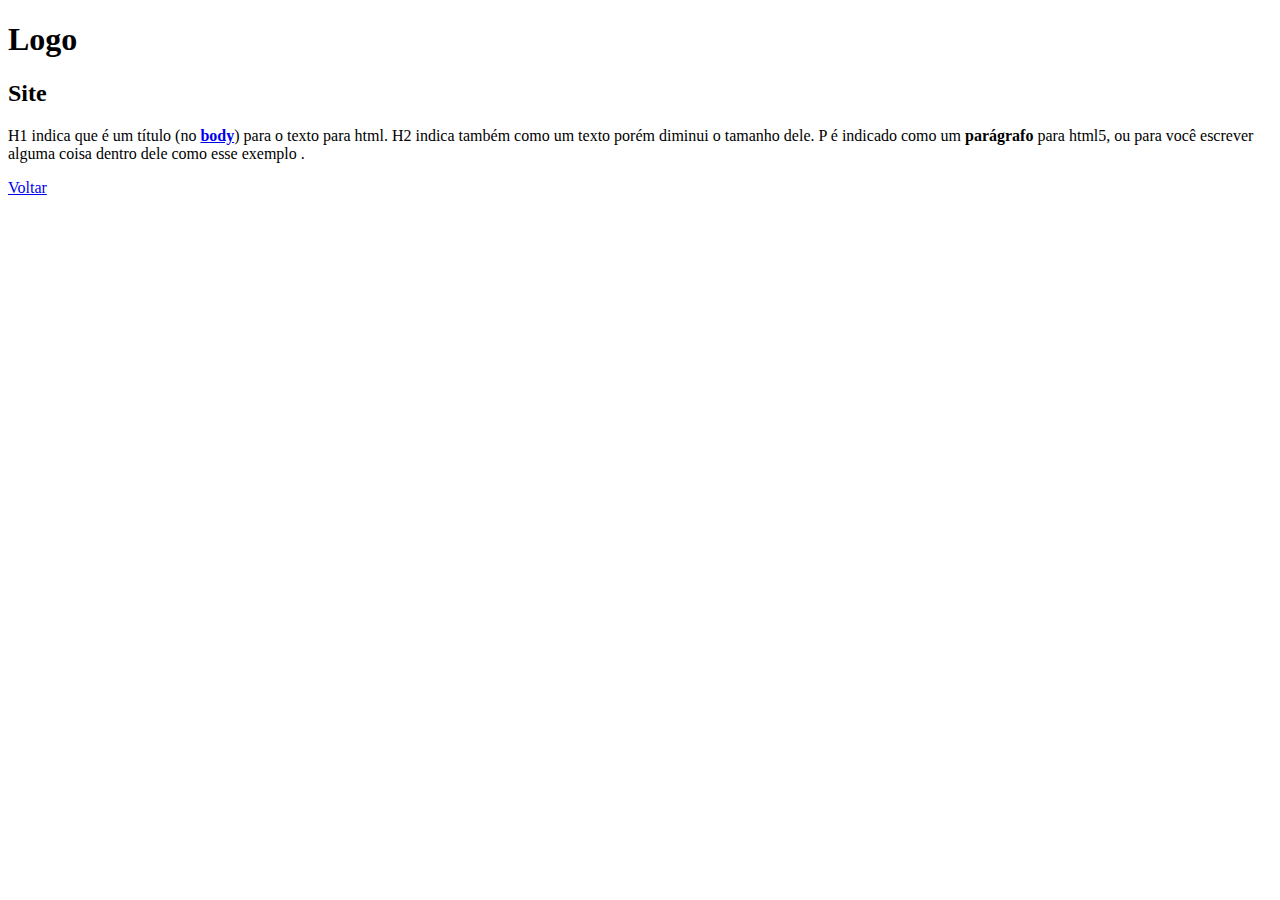
<file: Design Web/Vinicius/index.html>
<!DOCTYPE html>
<html lang="pt-br">
<head>
    <meta charset="UTF-8">
    <meta http-equiv="X-UA-Compatible" content="IE=edge">
    <meta name="viewport" content="width=device-width, initial-scale=1.0">
    <title>Document</title>
</head>
<body>
    <h1>Logo</h1>
    <h2>Site</h2> 
    <p>H1 indica que é um título (no <a href="https://www.google.com/search?q=body+tradu%C3%A7%C3%A3o&rlz=1C1FCXM_pt-PTBR999BR999&oq=body+trad&aqs=chrome.0.0i433i512j69i57j0i512l8.7805j1j7&sourceid=chrome&ie=UTF-8"><strong>body</strong></a>) para o texto para html. 
        H2 indica também como um texto porém diminui o tamanho dele.
         P é indicado como um <strong>parágrafo</strong> para html5, ou para você escrever alguma coisa dentro dele como esse exemplo .</p>
         <a href="index2.html">Voltar</a>
</body>
</html>
</file>
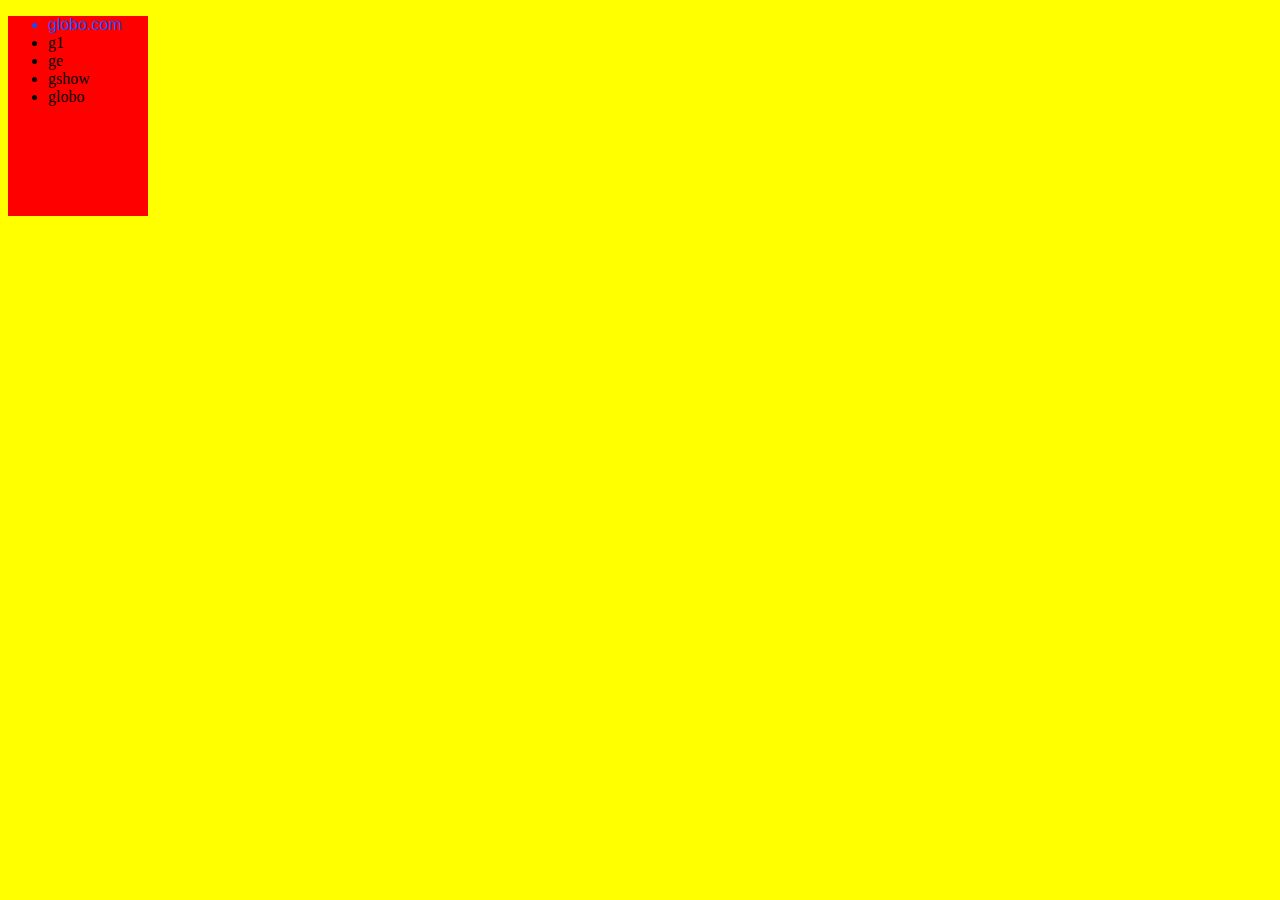
<file: Design Web/Vinicius/copia do g1/index.html>
<!DOCTYPE html>
<html lang="en">
<head>
    <meta charset="UTF-8">
    <meta http-equiv="X-UA-Compatible" content="IE=edge">
    <meta name="viewport" content="width=device-width, initial-scale=1.0">
    <title>Document</title>
    <link rel="stylesheet" href="style.css">
</head>
<body>
    <header>
        <nav class="">
            <ul id="" class="menu-list">
                <li id="globo-com">
                    globo.com
                </li>
                <li>
                    g1
                </li>
                <li>
                    ge
                </li>
                <li>
                    gshow
                </li>
                <li>
                    globo
                </li>
            </ul>
        </nav>
    </header>
</body>
</html>
</file>
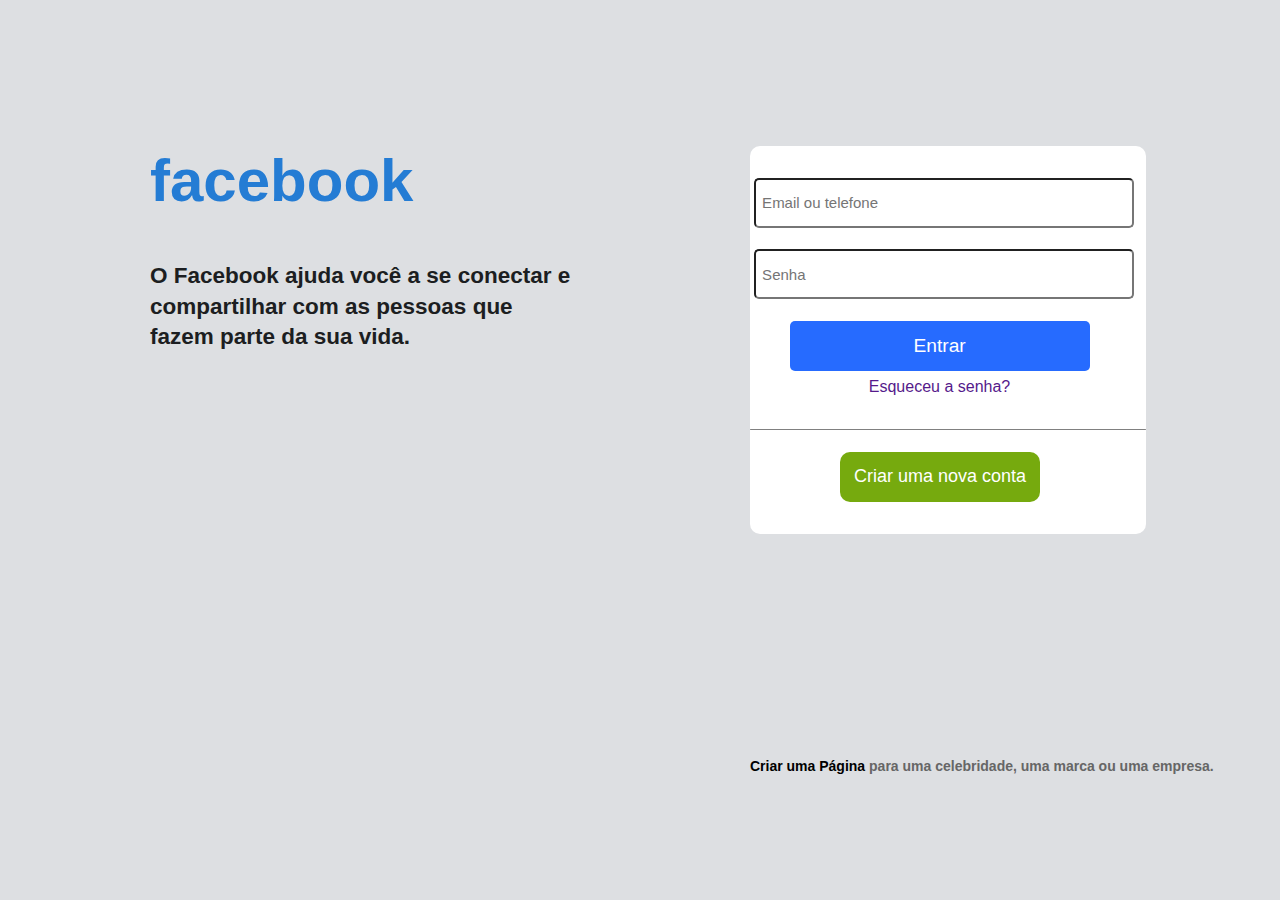
<file: Design Web/Vinicius/facebook/index.html>
<!DOCTYPE html>
<html lang="en">
<head>
    <meta charset="UTF-8">
    <meta http-equiv="X-UA-Compatible" content="IE=edge">
    <meta name="viewport" content="width=device-width, initial-scale=1.0">
    <title>Facebook</title>
    <link rel="stylesheet" href="style.css">
</head>
<body>
    <div class="titulos" id="titulos">
        <h1>facebook</h1>
        <div class="subtitulo">
            <h2>O Facebook ajuda você a se conectar e compartilhar com as pessoas que fazem parte da sua vida.</h2>
        </div>
    </div>
    <div class="formulario">
        <div class="_form">
            <div class="form2">
                <div class="_6">
                    <form action="" class="class">
                        <input type="hidden">
                        <input type="hidden">
                        <br>
                        <div class="_6lu">
                            <div>
                                <input type="text" class="inputtext" name="email" placeholder=" Email ou telefone">
                            </div>
                        </div>
                        <br>
                        <div class="_6lu">
                                <input type="password" class="inputtext" placeholder=" Senha">
                        </div>
                        <br>
                        <button class="entrar"><a href="">Entrar</a></button>
                        <br><br><br>
                        <div class="esqueceu">
                            <a href="">Esqueceu a senha?</a>
                        </div>
                        <br>
                        <div class="linha"></div>
                        <br>
                        <div class="criar">
                            <a href="" class="conta">Criar uma nova conta</a>
                        </div>
                        </div>
                    </form>
                </div>
            </div>
        </div>
        <p class="pagina"><a href="">Criar uma Página</a> para uma celebridade, uma marca ou uma empresa.</p>
    </div>
</body>
</html>
</file>
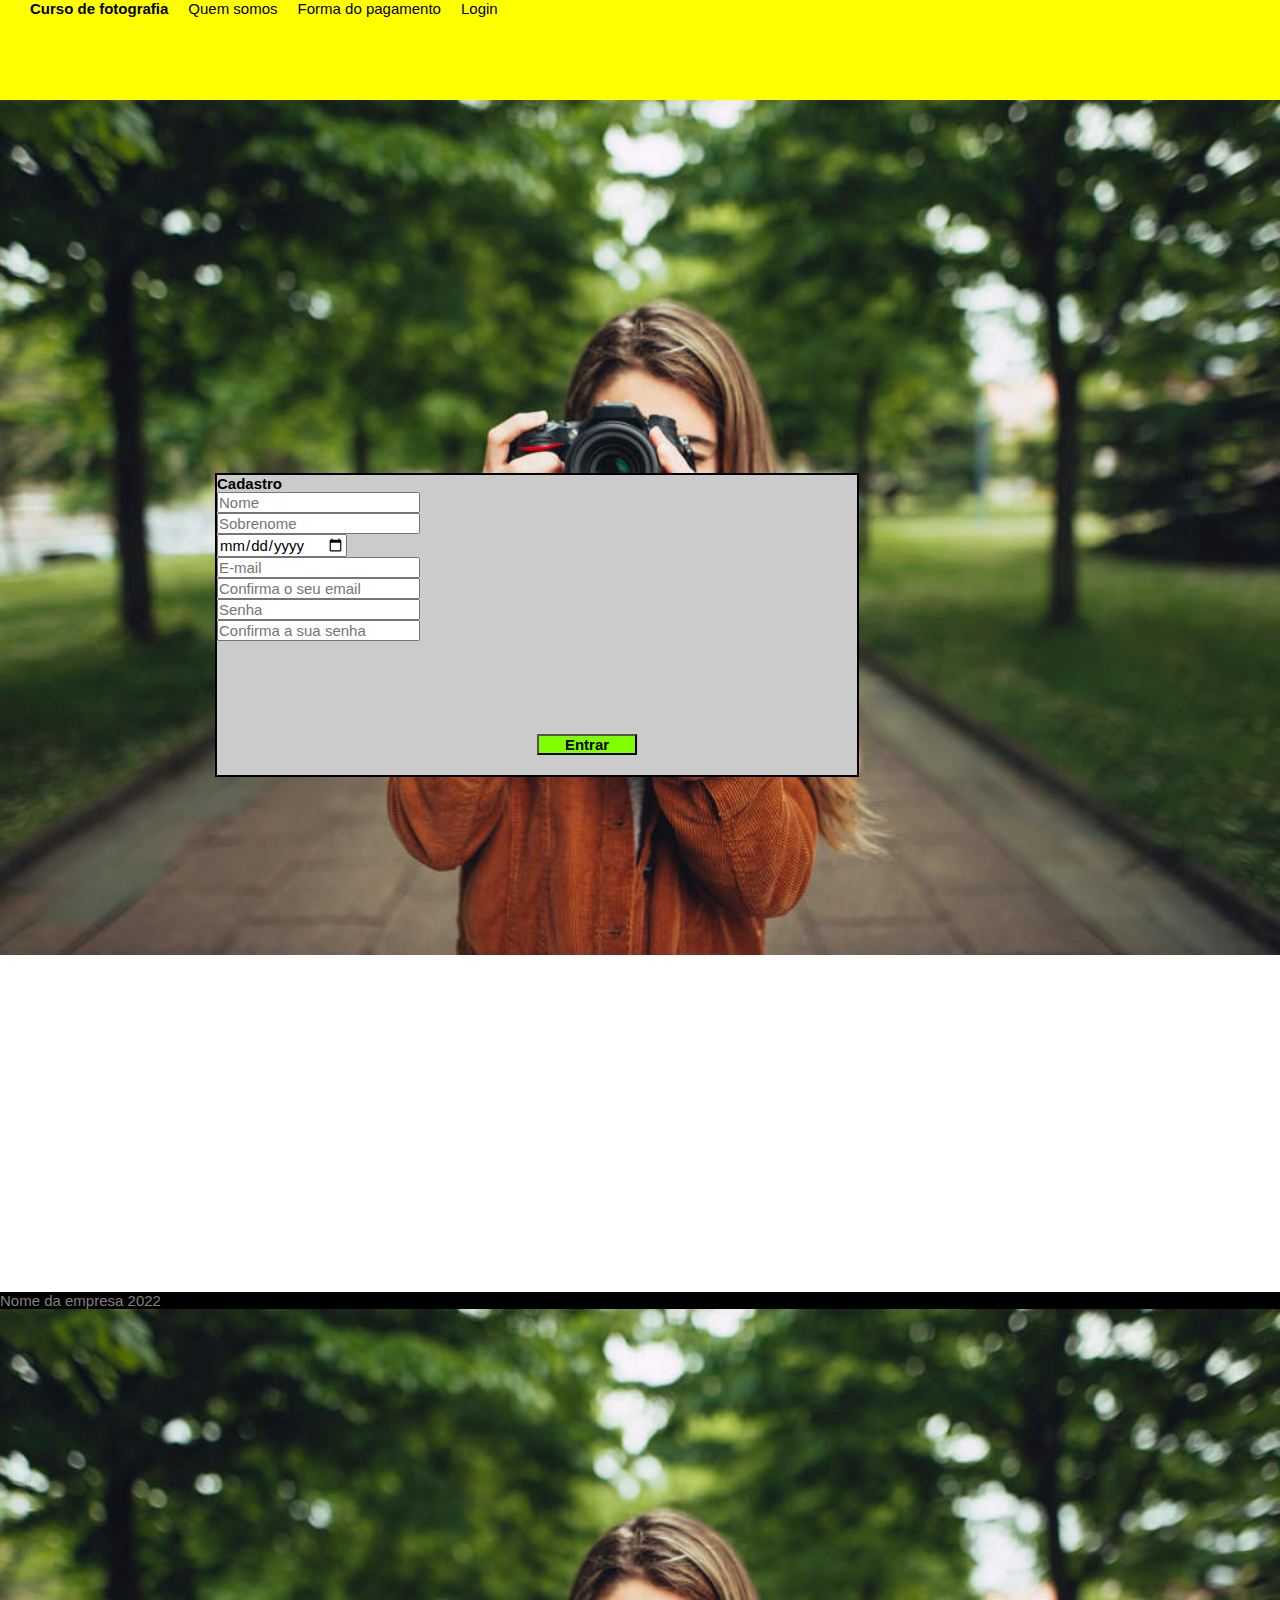
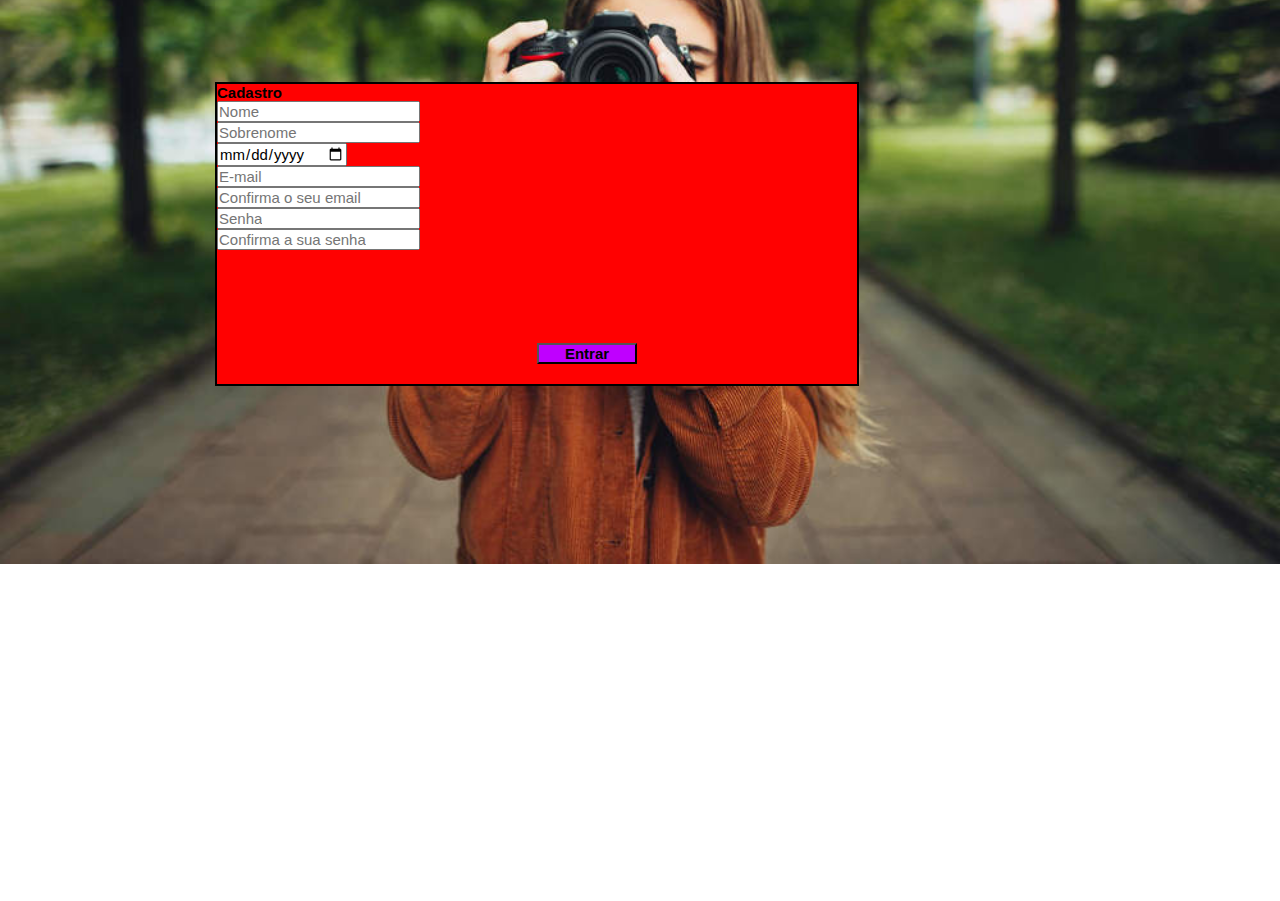
<file: Design Web/Vinicius/form-2/index.html>
<!DOCTYPE html>
<html lang="pt-br">
<head>
    <meta charset="UTF-8">
    <meta http-equiv="X-UA-Compatible" content="IE=edge">
    <meta name="viewport" content="width=device-width, initial-scale=1.0">
    <title>Site de fotografia</title>
    <link rel="stylesheet" href="style.css">
</head>
<body>
    <header>
        <ul class="ul" id="ul">
            <li class="li" id="li">
                <a href="/tarefa-completo/index.html">
                    <h1 class="titulo" id="titulo">Curso de fotografia</h1>
                </a>
            </li>
            <li class="li" id="li">
                <a href="">Quem somos</a>
            </li>
            <li>
                <a href="">Forma do pagamento</a>
            </li>
            <li> <a href="/form/formulario.html">Login</a></li>
        </ul>
    </header>
    <section>
        <img src="image/fotografia.jpg" alt="image1" class="image1" id="image" width="100%" height="auto">
        <form action="" class="form">
            <h3>Cadastro</h3>
            <input type="text" name="Nome" id="nome" placeholder="Nome">
            <input type="text" name="Sobrenome" id="sobrenome" placeholder="Sobrenome">
            <input type="date" name="data" id="data" placeholder="Data de nascimento">
            <input type="email" placeholder="E-mail" alt="">
            <input type="email" name="" id="emai" placeholder="Confirma o seu email">
            <input type="password" placeholder="Senha">
            <input type="password" placeholder="Confirma a sua senha">
            <div >
                <button class="entrar">Entrar</button>
            </div>
        </form>
    </section>
    <footer>
        <p>Nome da empresa 2022</p>
    </footer>
    <section>
        <img src="image/fotografia.jpg" alt="image1" class="image1" id="image" width="100%" height="auto">
        <form action="" id="form-2">
            <h3>Cadastro</h3>
            <input type="text" name="Nome" id="nome" placeholder="Nome">
            <input type="text" name="Sobrenome" id="sobrenome" placeholder="Sobrenome">
            <input type="date" name="data" id="data" placeholder="Data de nascimento">
            <input type="email" placeholder="E-mail" alt="">
            <input type="email" name="" id="emai" placeholder="Confirma o seu email">
            <input type="password" placeholder="Senha">
            <input type="password" placeholder="Confirma a sua senha">
            <div class="entrar-2">
                <button class="entrar2">Entrar</button>
            </div>
        </form>
    </section>

</body>
</html>
</file>
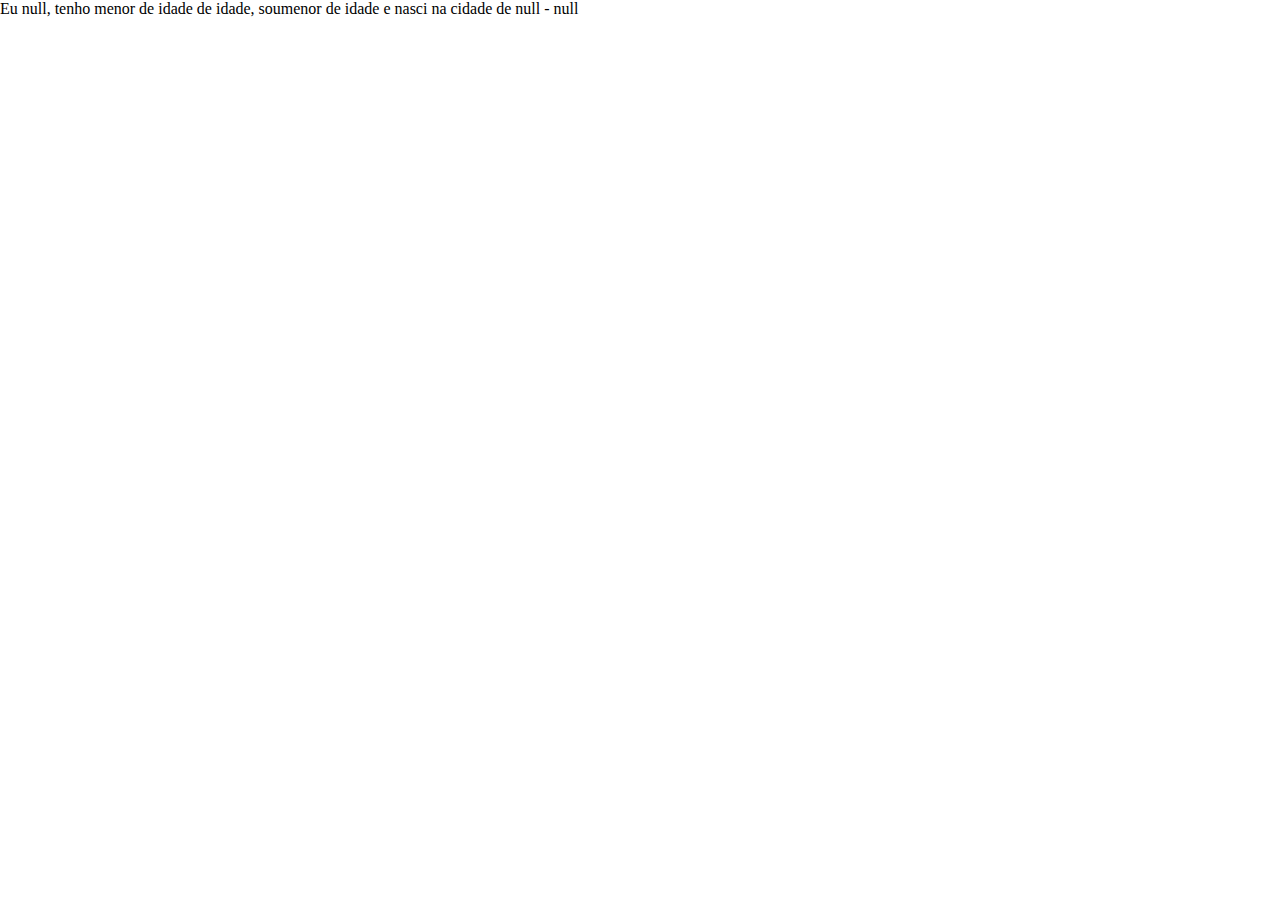
<file: Design Web/Vinicius/javascript/index.html>
<!DOCTYPE html>
<html lang="en">
<head>
    <meta charset="UTF-8">
    <meta http-equiv="X-UA-Compatible" content="IE=edge">
    <meta name="viewport" content="width=device-width, initial-scale=1.0">
    <title>Document</title>
</head>
<body>
    <style>
        body{
            margin: 0;
            padding: 0;
            box-sizing: border-box;
        }
    </style>
    <div class="container">

    </div>
    <script src="medias/js.js"></script>
    <script src="script1.js"></script>
    <script src="script.module.js">
        const select = document.querySelector
    </script>
</body>
</html>
</file>
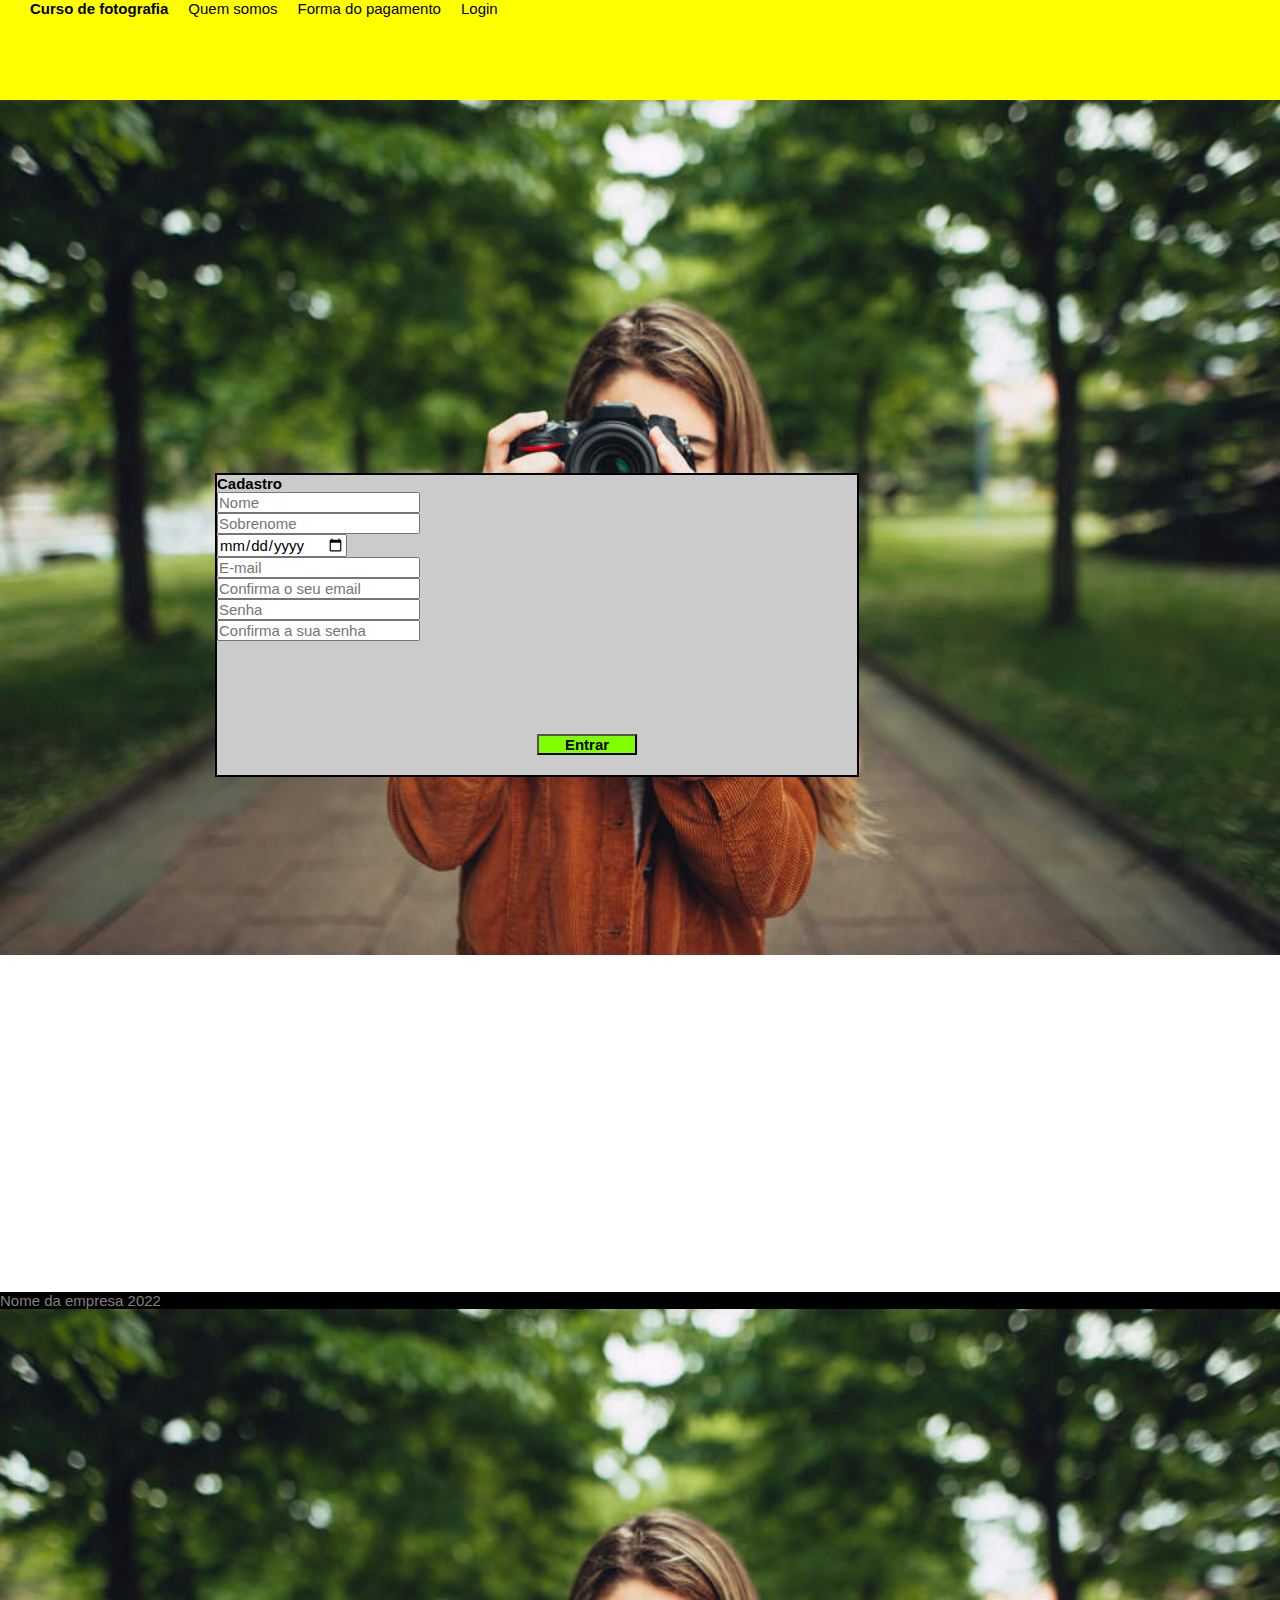
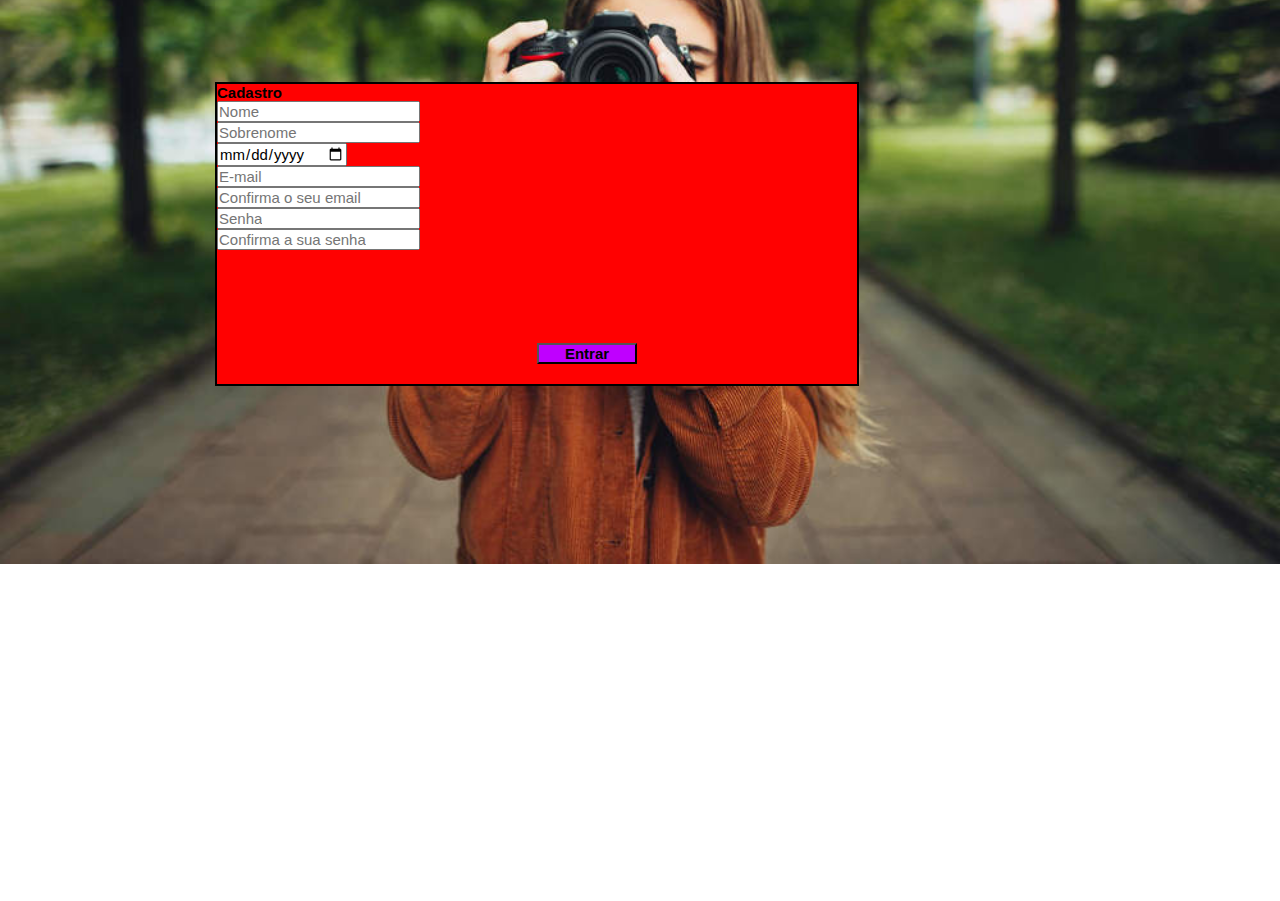
<file: Design Web/Design Web/Vinicius/form-2/index.html>
<!DOCTYPE html>
<html lang="pt-br">
<head>
    <meta charset="UTF-8">
    <meta http-equiv="X-UA-Compatible" content="IE=edge">
    <meta name="viewport" content="width=device-width, initial-scale=1.0">
    <title>Site de fotografia</title>
    <link rel="stylesheet" href="style.css">
</head>
<body>
    <header>
        <ul class="ul" id="ul">
            <li class="li" id="li">
                <a href="/form-2/index.html">
                    <h1 class="titulo" id="titulo">Curso de fotografia</h1>
                </a>
            </li>
            <li class="li" id="li">
                <a href="">Quem somos</a>
            </li>
            <li>
                <a href="">Forma do pagamento</a>
            </li>
            <li> <a href="">Login</a></li>
        </ul>
    </header>
    <section>
        <img src="image/fotografia.jpg" alt="image1" class="image1" id="image" width="100%" height="auto">
        <form action="" class="form">
            <h3>Cadastro</h3>
            <input type="text" name="Nome" id="nome" placeholder="Nome">
            <input type="text" name="Sobrenome" id="sobrenome" placeholder="Sobrenome">
            <input type="date" name="data" id="data" placeholder="Data de nascimento">
            <input type="email" placeholder="E-mail" alt="">
            <input type="email" name="" id="emai" placeholder="Confirma o seu email">
            <input type="password" placeholder="Senha">
            <input type="password" placeholder="Confirma a sua senha">
            <div >
                <button class="entrar">Entrar</button>
            </div>
        </form>
    </section>
    <footer>
        <p>Nome da empresa 2022</p>
    </footer>
    <section>
        <img src="image/fotografia.jpg" alt="image1" class="image1" id="image" width="100%" height="auto">
        <form action="" id="form-2">
            <h3>Cadastro</h3>
            <input type="text" name="Nome" id="nome" placeholder="Nome">
            <input type="text" name="Sobrenome" id="sobrenome" placeholder="Sobrenome">
            <input type="date" name="data" id="data" placeholder="Data de nascimento">
            <input type="email" placeholder="E-mail" alt="">
            <input type="email" name="" id="emai" placeholder="Confirma o seu email">
            <input type="password" placeholder="Senha">
            <input type="password" placeholder="Confirma a sua senha">
            <div class="entrar-2">
                <button class="entrar2">Entrar</button>
            </div>
        </form>
    </section>

</body>
</html>
</file>
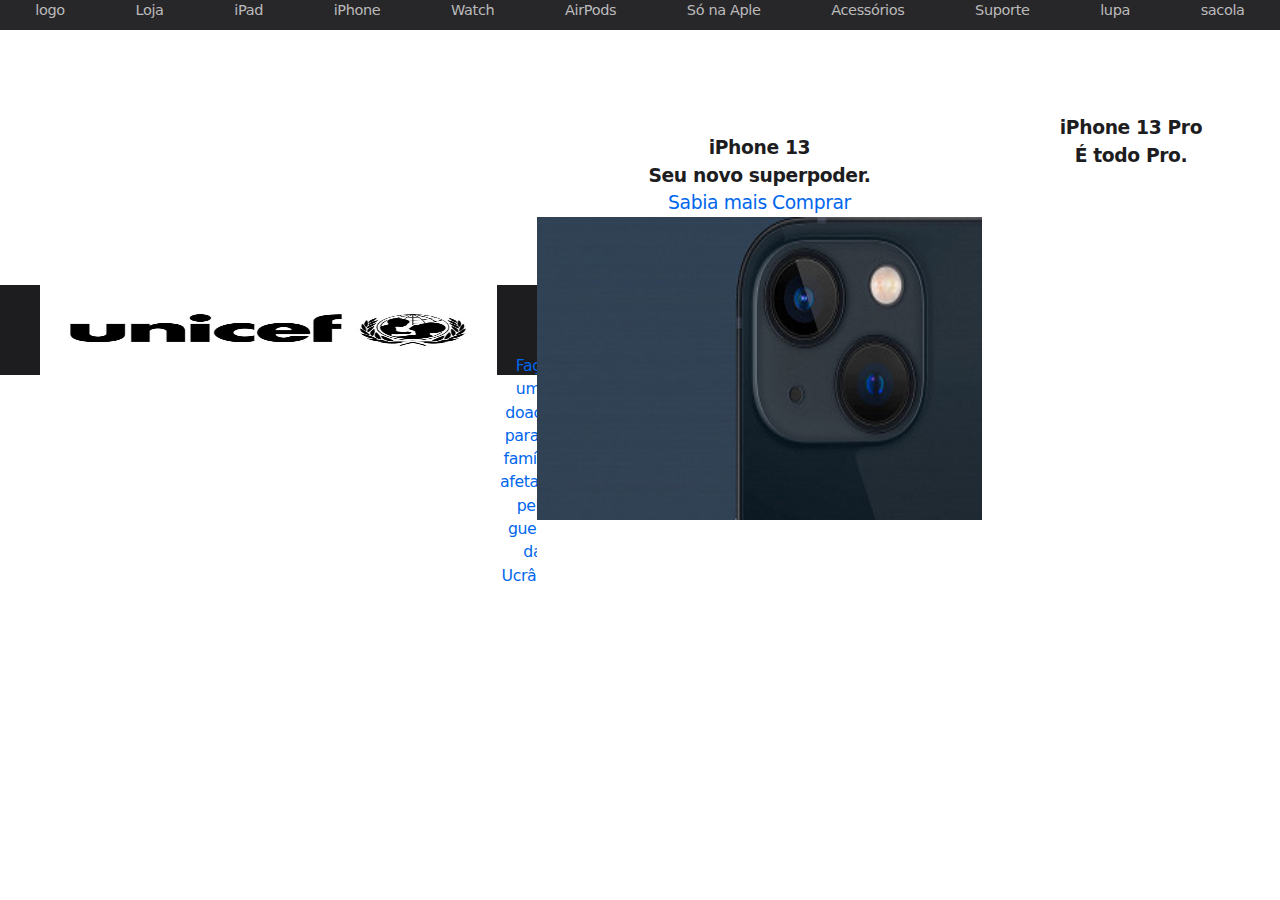
<file: Design Web/Design Web/Vinicius/menu/index.html>
<!DOCTYPE html>
<html lang="en">
<head>
    <meta charset="UTF-8">
    <meta http-equiv="X-UA-Compatible" content="IE=edge">
    <meta name="viewport" content="width=device-width, initial-scale=1.0">
    
    
    
    <!--Metas apple-->
    <meta name="apple-mobile-web-app-capable" content="yes">

    <!--TÍTULO-->
    <title>Apple (Brasil)</title>

    <!--Metas links-->
    <link rel="shortcut icon" href="img/apple.jpg" type="image/x-icon">
    <link rel="stylesheet" href="style.css">
</head>
<body>
    <div class="container">
        <nav id="nav-global">
            <ul class="menu">
                <li>
                    logo
                </li>
                <li>
                    Loja
                </li>
                <li>
                    iPad
                </li>
                <li>
                    iPhone
                </li>
                <li>
                    Watch
                </li>
                <li>
                    AirPods
                </li>
                <li>
                    Só na Aple
                </li>
                <li>
                    Acessórios
                </li>
                <li>
                    Suporte
                </li>
                <li>
                    lupa
                </li>
                <li>
                    sacola
                </li>
            </ul>
        </nav>
        <main class="main" role="main">
            <section class="homepage-section collection-module">
                <div class="section-content">
                    <div class="logo-image logo-image-unicef unicef2">
                        <img src="img/UNICEF-Logo-1986-2003-650x366.jpg" alt="logo-unicef" label="Unicef" role="text" class="unicef">
                        <a class="logo-link" href="">
                                Faça uma doação para
                                <br class="large-hide medium-hide small-show">
                                as famílias afetadas pela
                                <br class="large-hide medium-hide small-show">
                                 guerra da Ucrânia.
                        </a>
                    </div>
                </div>
            </section>
            <section class="homepage-section collection-module">
                <div id="i13">
                    <div class="module-content">
                        <div class="unit-wrapper">
                            <a href="" class="unit-link" tabindex="-1"></a>
                        </div>
                        <div class="unity-copy-wrapper">
                            <h2 class="headline">iPhone 13</h2>
                            <h3 class="subcabecalho">Seu novo superpoder.</h3>
                        </div>
                        <div class="cta-links">
                            <a href="" class="link fa fab-a" aria-label="Sabia mais sobre o iPhone 13">Sabia mais</a>
                            <a href="" class="link" aria-label="Comprar o iPhone13">Comprar</a>
                        </div>
                        <div class="image13">
                            <img src="img/telefones/iphone-13.jpg" alt="" class="image-13">
                        </div>
                    </div>
                </div>
            </section>
            <section class="homepage-section" data-module-template="heroes">
                <div id="">
                    <div class="">
                        <div>
                            <a href=""></a>
                        </div>
                        <div>
                            <h2>iPhone 13 Pro</h2>
                            <h3>É todo Pro.</h3>
                        </div>
                    </div>
                </div>
            </section>
        </main>
    </div>
</body>
</html>
</file>
<file: Design Web/Vinicius/copia do g1/style.css>
#globo-com{
    color: rgb(17, 76, 254);
    font-family: Arial, Helvetica, sans-serif;
}
.menu-list{
    background-color: red;
    height: 200px;/* Altura */
    width: 100px; 
}

body{
    background: yellow;
}
</file>
<file: Design Web/Vinicius/facebook/style.css>
h1{
    color: rgb(36, 124, 212);
    font-family: sans-serif;
    font-size: 60px;
    bottom: 100px;
    position: relative;
    top: 100px;
    left: 150px;
}

.subtitulo{
    width: 430px;
    position: relative;
    top: 100px;
    height: auto;
    left: 150px;
    font-size: 15px;
    box-sizing: border-box;
}

body{
    background-color: #dddfe2;
    line-height: 1.35;
    direction: ltr;
    margin: 0;
    padding: 0;
    color: #1c1e21;
    font-family: Arial, Helvetica, sans-serif;
}

._form{
    display: inline-block;
    vertical-align: top;
    height: auto;
    /*right: 400px;*/
    margin: 1px solid gray;
    background-color: white;
    border: darkgrey 2px solid;
}

.form2{
    height: 388px;
    width: 396px;
}

input:active{
    border: blue 2px 1px ;
}

._6{
    padding-top: 10px;
    padding-bottom: 24px;
}

a{
    text-decoration: none;
}

form{
    margin: 0;
    padding: 0;
    display: block;
}

._form{
    border: 1px black;
    height: auto;
    width: auto;
}

.entrar{
    /*color: white;*/
    background-color: rgb(38, 107, 255);
    width: 300px;
    height: 50px;
    position: absolute;
    font-size: larger;
    border: none;
}

.entrar:hover{
    /*color: white;*/
    background-color: rgb(1, 79, 246);
    width: 300px;
    height: 50px;
    position: absolute;
    font-size: larger;
    border: none;
}

input{
    height: 50px;
    width: 380px;
    left: 1%;
    text-shadow: none;
    letter-spacing: normal;
    text-rendering: auto;
    word-spacing: normal;
    text-indent: 0;
    border-radius: 5px;
    box-sizing: border-box;
    position: relative;
    border-color: initial lightdark(rgb(118, 118, 118), rgb(133, 133, 133));
    font-size: 15px;
}

.criar a{
    color: white;
    background-color: rgb(118, 170, 14);
    width: 200px;
    height: 50px;
    text-decoration: none;
    text-align: inherit;
    border: none;
    font-size: 18px;
    position: absolute;
    border-radius: 10px;
    left: 90px;
}

.esqueceu{
    position: relative;
    bottom: 10px;
}

.criar a:hover{
    color: white;
    background-color: rgb(13, 142, 13);
    width: 200px;
    height: 50px;
    text-decoration: none;
    text-align: inherit;
    border: none;
    font-size: 18px;
    position: absolute;
    border-radius: 10px;
    left: 90px;
}

.linha{
    border-bottom: 0.8px solid gray;
    border-radius: 20px;
    width: 100%;
}



p a{
    color: black;
    text-decoration: none;
}

button, .criar, .entrar{
    border-radius: 5px;
}

.entrar , .criar > a {
    color: white;
}

p > a{
    color: black solid;
}

.esqueceu{
    position: relative;
}

.esqueceu, .criar{
    left: 30%;
}
.entrar{
    left: 10%;
}
._form{
    position: relative;
    left: 650px;
    bottom: 125px;
    align-items: center;
    box-shadow: 3px solid #f1f1f1;
    border-radius: 10px;
    justify-content: center;
    justify-items: center;
}

.entrar a{
    color: white;
}


.pagina{
    border-top: 1px solid #dddfe2;
    color: #666;
    font-weight: bold;
    margin-top: 10px;
    padding-top: 15px;
    position: absolute;
    font-size: 14px;
    left: 750px;
    bottom: 110px;
    margin-top: 42px;
    text-align: center;

}

.conta{
    text-align: center;
    justify-content: center;
    align-items: center;
    display: flex;
    position: absolute;
}


.esqueceu:hover, .esqueceu a:hover{
    text-decoration: underline;
    color: rgb(48, 48, 255);
}

.esqueceu .esqueceu a{
    text-decoration: none;
    color: rgb(48, 48, 255);
}

.formulario{
    position: relative;
    left: 100px;
}

p a:hover {
    text-decoration: underline;
}
</file>
<file: Design Web/Vinicius/form-2/style.css>
*{
    margin: 0;
    padding: 0px;
    font-family: Arial, Helvetica, sans-serif;
    font-size: 15px;
}

header{
    color: white;
    font-size: 20px;
    height: 100px;
    width: 100%;
    background: yellow;
    display: block;
}

ul, li, li a{
    align-content: space-around;
    margin-left: 10px;
    align-items: center;
    justify-items: center;
    display: flex;
}



/*.image1, .image2{
    width: 100%;
    height: 900;
    position: relative;
    bottom: 100px;
} 
*/
image{
    position: absolute;
    top: 0;
    left: 0;
    right: 0;
    left: 0;

    min-height: 1000px;
}

.form{
    color: black;
    min-width: auto;
    min-height: auto;
    width: 50vw;
    border: 2px solid black;
    height: 300px;
    position: relative;
    left: 200px;
    bottom: 500px;
    padding: 0;
    margin: 15px;
    background: rgb(203, 203, 203);

}


input{
    justify-items: center;
    position: center;
    display: flex;

}

button, .entrar{
    position: absolute;
    left: 50%;
    display: block;
    font-weight: bold;
    width: 100px;
    bottom: 20px;
    background-color: chartreuse;
}

.entrar2{
    position: absolute;
    left: 50%;
    display: block;
    font-weight: bold;
    width: 100px;
    bottom: 20px;
    background-color: rgb(191, 0, 255);
}


a{
    color: black;
    text-align: center;
    text-decoration: none;
}

a:hover{
    color: rgb(0,0,0.2);
    text-decoration: underline;

    text-align: center;
    text-decoration: none;
}

footer{
    color: gray;
    background-color: black;
    padding: 0;
    margin: 0;
}

#form-2{
    color: black;
    width: 50vw;
    border: 2px solid black;
    height: 300px;
    position: relative;
    bottom: 500px;
    left: 200px;
    padding: 0;
    margin: 15px;
    background: rgb(255, 1, 1);
}
</file>
<file: Design Web/Design Web/Vinicius/form-2/style.css>
*{
    margin: 0;
    padding: 0px;
    font-family: Arial, Helvetica, sans-serif;
    font-size: 15px;
}

header{
    color: white;
    font-size: 20px;
    height: 100px;
    width: 100%;
    background: yellow;
    display: block;
}

ul, li, li a{
    align-content: space-around;
    margin-left: 10px;
    align-items: center;
    justify-items: center;
    display: flex;
}



/*.image1, .image2{
    width: 100%;
    height: 900;
    position: relative;
    bottom: 100px;
} 
*/
image{
    position: absolute;
    top: 0;
    left: 0;
    right: 0;
    left: 0;

    min-height: 1000px;
}

.form{
    color: black;
    min-width: auto;
    min-height: auto;
    width: 50vw;
    border: 2px solid black;
    height: 300px;
    position: relative;
    left: 200px;
    bottom: 500px;
    padding: 0;
    margin: 15px;
    background: rgb(203, 203, 203);

}


input{
    justify-items: center;
    position: center;
    display: flex;

}

button, .entrar{
    position: absolute;
    left: 50%;
    display: block;
    font-weight: bold;
    width: 100px;
    bottom: 20px;
    background-color: chartreuse;
}

.entrar2{
    position: absolute;
    left: 50%;
    display: block;
    font-weight: bold;
    width: 100px;
    bottom: 20px;
    background-color: rgb(191, 0, 255);
}


a{
    color: black;
    text-align: center;
    text-decoration: none;
}

a:hover{
    color: rgb(0,0,0.2);
    text-decoration: underline;

    text-align: center;
    text-decoration: none;
}

footer{
    color: gray;
    background-color: black;
    padding: 0;
    margin: 0;
}

#form-2{
    color: black;
    width: 50vw;
    border: 2px solid black;
    height: 300px;
    position: relative;
    bottom: 500px;
    left: 200px;
    padding: 0;
    margin: 15px;
    background: rgb(255, 1, 1);
}
</file>
<file: Design Web/Design Web/Vinicius/menu/style.css>
.container{
    background-color:  #272729;
    color: black;
    width: 100%;
    height: 30px;  
}

*{
    padding: 0;
    margin: 0;
    list-style: none!important;
    line-height: 1.48;
    font-weight: 400;
    color: #1d1d1f;
    box-sizing: border-box;
    text-decoration: none;
    font-size: 106%;
    font-family: system-ui, -apple-system, BlinkMacSystemFont, 'Segoe UI', Roboto, Oxygen, Ubuntu, Cantarell, 'Open Sans', 'Helvetica Neue', sans-serif;
}

body{
    font-size: 17px;
    line-height: 1.5;
    font-weight: 400;
    letter-spacing: -.022em ;
    font-style: normal;

}


#nav-global{
    right: 0;
    top: 0;
    left: 0;
    bottom: 0;
    margin: 0;
    width: 100%;
    max-height: 44px;
    height: 48px;
    font-size: 17px;
    z-index: 9999;
    display: block;
    user-select: none;
}
.menu{
    display: flex;
    
    justify-content: space-around;
    align-items: center;
    align-content: center;
    border: none;
    min-width: 1024px;
    font-synthesis: none;
    direction: ltr;
    text-size-adjust: 100%;
}

.menu li{
    font-size: 14.5px;
    color: rgb(187, 186, 187);
    cursor: pointer;
    font-style: normal;
    align-items: center;
    position: relative; 
}


.menu li:hover {
    color: rgb(206, 206, 206);
    cursor: pointer;
}

div{
    display: block;
}

.unicef{
    display: block;
    margin-block-start: 1 em;
    margin-block-end: 1 em;
    margin-inline-start: 40px;
    margin-inline-end: 40px;
}

.unit-wrapper{
    display: flex;
    -webkit-box-orient: vertical;
    -webkit-box-direction: normal;
    position: relative;
    overflow: hidden;
}


@media only screen and(max-width: 1070px){
    .unit-copy-wrapper >*.headline{
    font-size: 48px;
    line-height: 1.0;
    font-weight: 600;
    letter-spacing: -.002em; 
    }
}

section{
    box-sizing: inherit;
}
.unicef2{
    width: 100%;
    background-color: #1d1d1f;
}

.homepage-section{
    justify-content: center;
    align-items: center; 
    padding: 50px 0;
    flex-wrap: wrap;
    justify-self: center;
    position: relative;
    display: block;
}

section#i13{
    font-size: 40px;
}

.homepage-section{
    width: 100%;
    background-color: #ffffff;
}
.unicef{
    width: 457px;
    height: 90px;
    background-color: black;
    display: flex;
    position: relative;
}

#i13{
    position: relative;
    left: 0;
    padding: 20px 0;
    top: 0;
    bottom: 100px;
}
.main{
    font-size: 14px;
    display: flex;
    -webkit-box-pack: center;
    text-align: center;
    padding: 20px 0;
}

main{
    position: relative;
    max-width: 2560px;
    margin: 0  auto;
    padding-top: auto;
}
a:-webkit-any-link{
    cursor: pointer;
}

h1, h2 ,h3 ,h4 ,h5 ,h6{
    font-weight: 600;
    color: #1d1d1f;
}


a{
    color: #06e;
    letter-spacing: inherit;
}

.logo-link:hover, .links-13>link:hover{
    text-decoration: underline;
}

.large-hide{
    display: none;
}

.unit-copy-wrapper > .headline{
    font-size: 56px;
    line-height: 1.08;
    font-weight: 600;
    letter-spacing: -.005em;
    font-family: system-ui, -apple-system, BlinkMacSystemFont, 'Segoe UI', Roboto, Oxygen, Ubuntu, Cantarell, 'Open Sans', 'Helvetica Neue', sans-serif;
}

.headline{
    color: #1d1d1f;
}

.headline, .subhead, .cta{
    text-align: center;
    display: block;
    width: 100%;
    margin-left: auto;
    margin-right: auto;
    position: relative;
    flex-shrink: 1;
}

.main .collection-module{
    display: grid;
    width: 100%s;
    z-index: 42;
}

.main[data-module-template], .main[data-unit-id]{
    position: relative;
}

body, input, textarea, select, button{
    font-synthesis: none;
    -webkit-font-smoothing: antialiased;
}

.main[data-module-template].collection-module[data-unit-id]{
    box-sizing: border-box;
    position: relative;
    padding-top: 0;
    overflow: visible;
    border-left-width: 0;
    border-right-width: 0;
}

.main .section-content{
    display: flex;
    justify-content: center;
    -webkit-box-align: center;
    font-size: 14px;
    padding: 20px 0;
    text-align: center;
}

.image-13{
    width: 445px;
    height: 302.5px;
}

.logo-link {
    position: absolute;
    left : 500px;
    bottom: 10px;
}


/*
*{
    margin: 0;
    padding:0;
    box-sizing: border-box; 
*
*
*/
</file>
